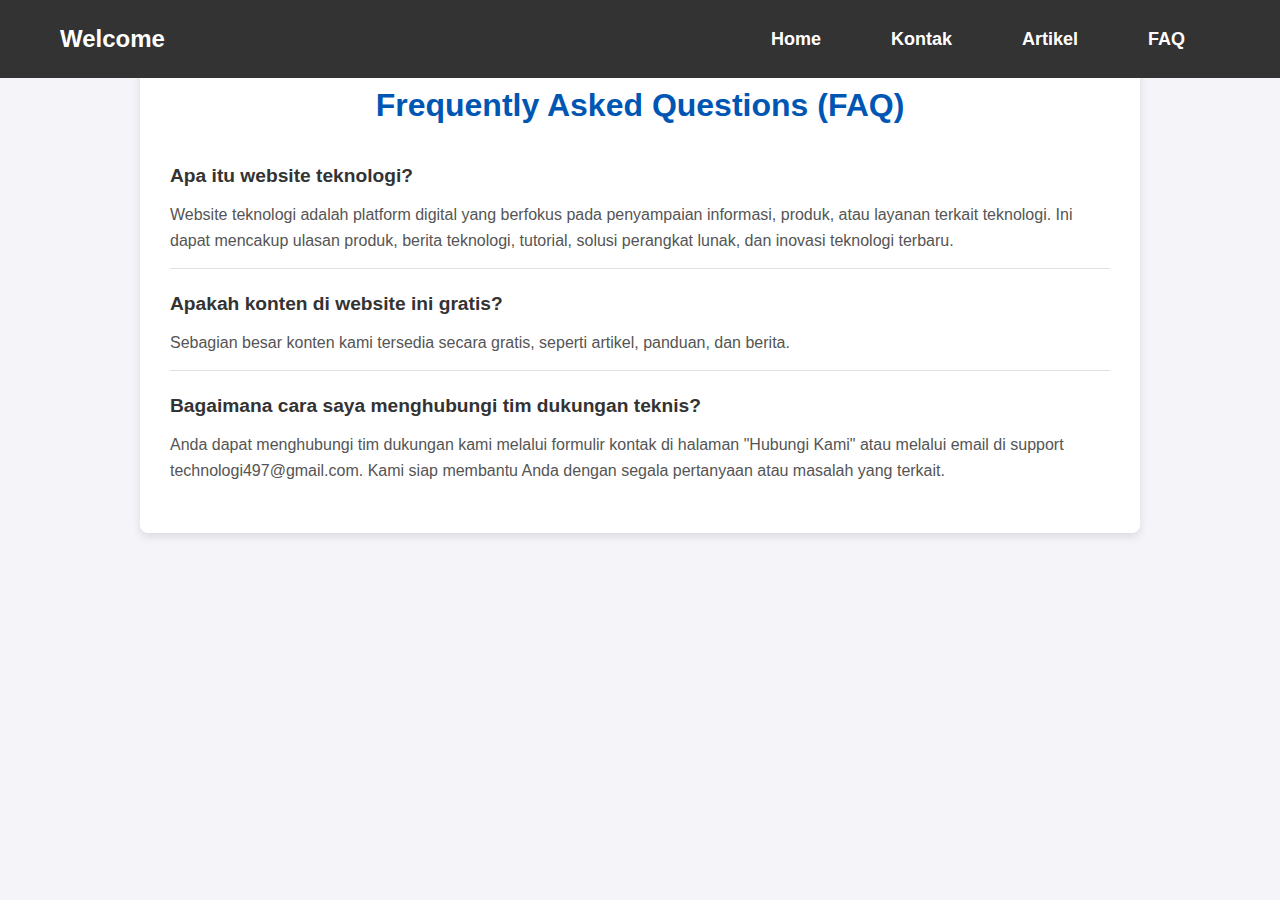
<file: FAQ/index.html>
<!DOCTYPE html>
<html lang="en">
<head>
    <meta charset="UTF-8">
    <meta name="viewport" content="width=device-width, initial-scale=1.0">
    <title>FAQ - Website Teknologi</title>
   <link rel="stylesheet" href="style.css">
</head>
<body>
    <header>
        <nav>
            <div class="logo">Welcome</div>
              <ul class="header-list">
                <li><a href="file:///C:/Users/user/Videos/HTML%20DAN%20CSS/WEBSITE/HALAMAN%20UTAMA/index.html">Home</a></li>
                <li><a href="features">Kontak</a></li>
                <li><a href="file:///C:/Users/user/Videos/HTML%20DAN%20CSS/WEBSITE/MENU%20ARTIKEL/index.html">Artikel</a></li>
                <li><a href="file:///C:/Users/user/Videos/HTML%20DAN%20CSS/WEBSITE/FAQ/index.html">FAQ</a></li>
            </ul>
           
            <div class="burger">
                <div class="line1"></div>
                <div class="line2"></div>
                <div class="line3"></div>
            </div>
        </nav>
    </header>
    <div class="faq-container">
        <h1>Frequently Asked Questions (FAQ)</h1>
        
        <div class="faq-item">
            <h3>Apa itu website teknologi?</h3>
            <p>Website teknologi adalah platform digital yang berfokus pada penyampaian informasi, produk, atau layanan terkait teknologi. Ini dapat mencakup ulasan produk, berita teknologi, tutorial, solusi perangkat lunak, dan inovasi teknologi terbaru.</p>
        </div>

        <div class="faq-item">
            <h3>Apakah konten di website ini gratis?</h3>
            <p>Sebagian besar konten kami tersedia secara gratis, seperti artikel, panduan, dan berita.</p>
        </div>

        <div class="faq-item">
            <h3>Bagaimana cara saya menghubungi tim dukungan teknis?</h3>
            <p>Anda dapat menghubungi tim dukungan kami melalui formulir kontak di halaman "Hubungi Kami" atau melalui email di support technologi497@gmail.com. Kami siap membantu Anda dengan segala pertanyaan atau masalah yang terkait.</p>
        </div>
    </div>
</body>
</html>
</file>
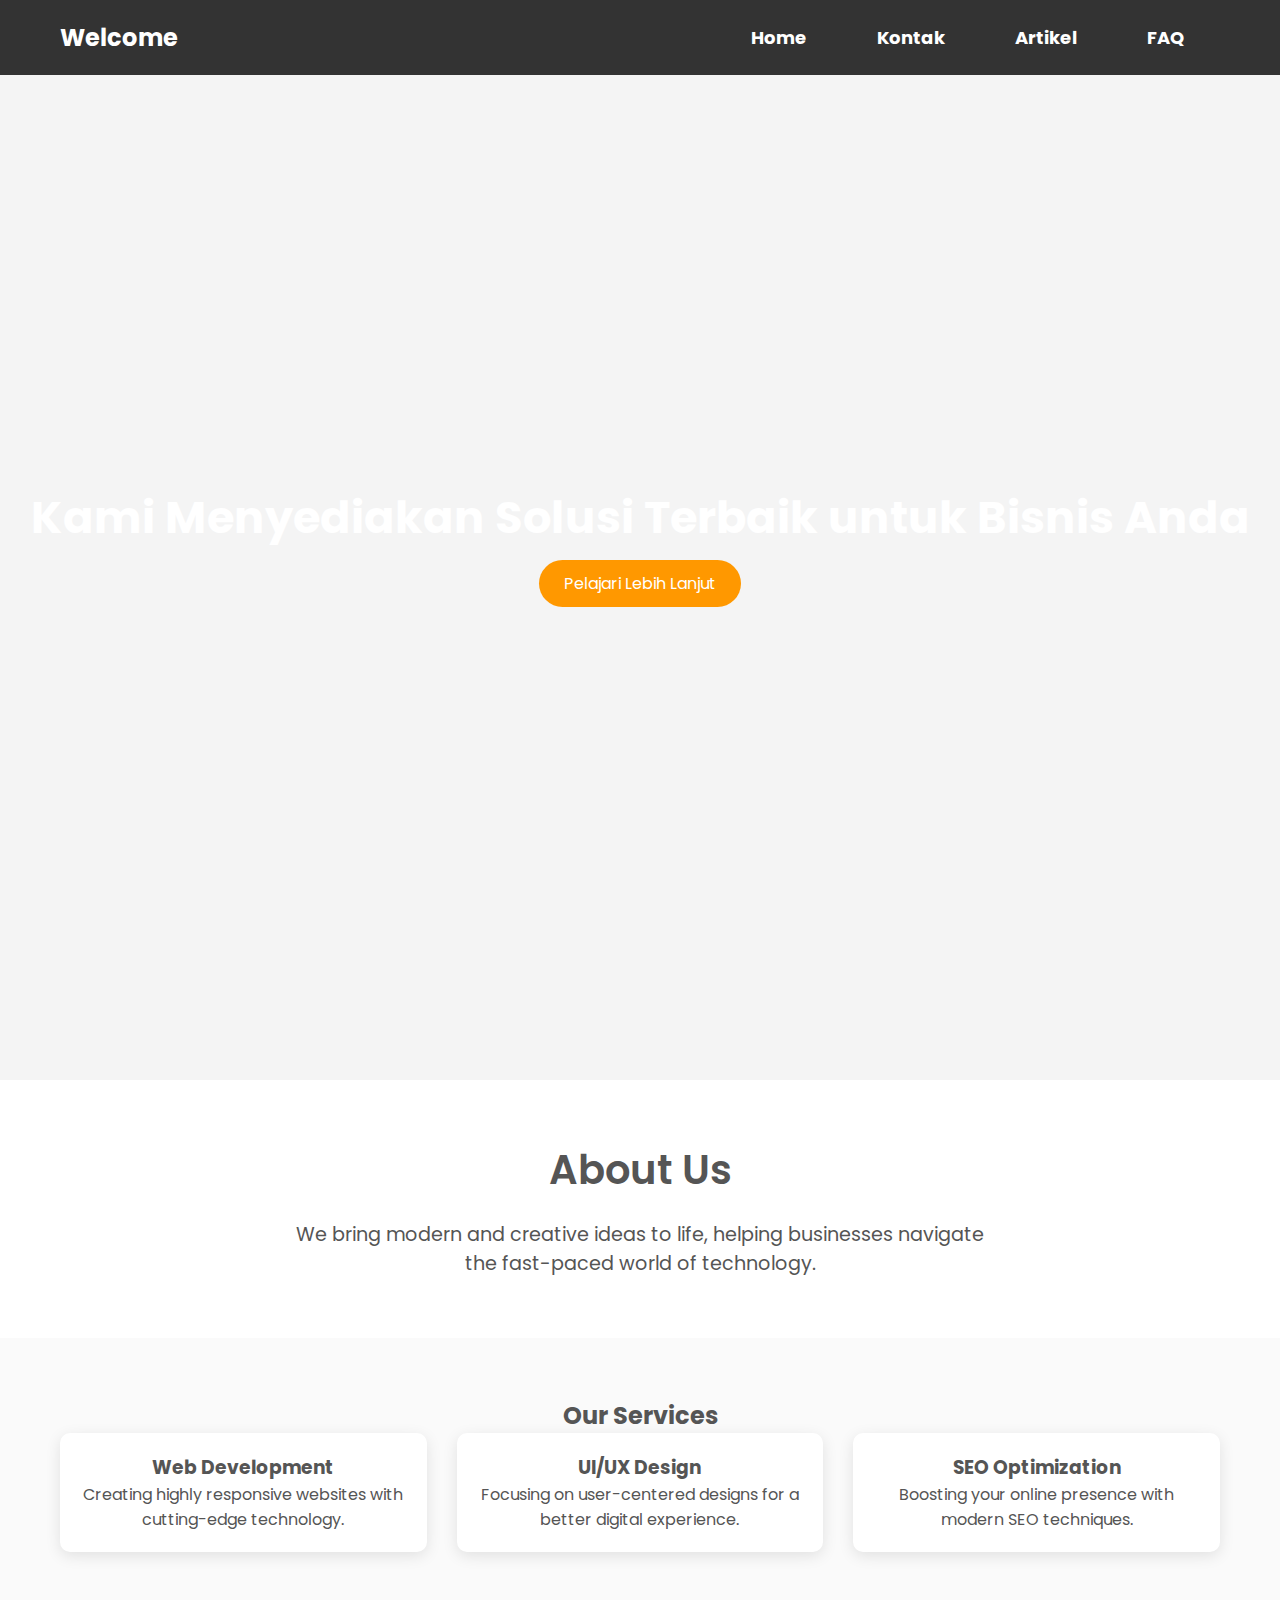
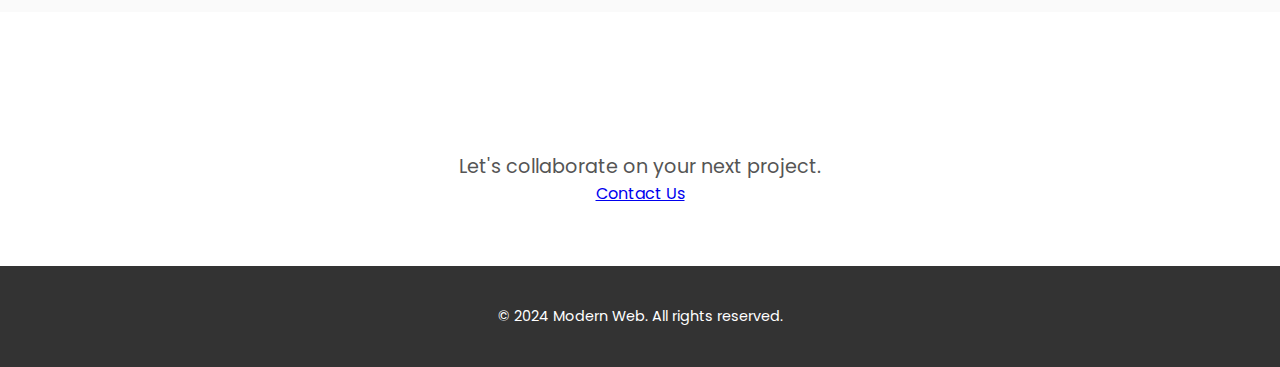
<file: HALAMAN UTAMA/index.html>
<!DOCTYPE html>
<html lang="en">
<head>
    <meta charset="UTF-8">
    <meta name="viewport" content="width=device-width, initial-scale=1.0">
    <title>Seputar Technologi</title>
    <link rel="stylesheet" href="style.css">
    <link rel="preconnect" href="https://fonts.googleapis.com">
    <link rel="preconnect" href="https://fonts.gstatic.com" crossorigin>
    <link href="https://fonts.googleapis.com/css2?family=Poppins:wght@300;400;600&display=swap" rel="stylesheet">
</head>
<body>
    <header>
        <nav>
            <div class="logo">Welcome</div>
              <ul class="header-list">
                <li><a href="#hero">Home</a></li>
                <li><a href="features">Kontak</a></li>
                <li><a href="file:///C:/Users/user/Videos/HTML%20DAN%20CSS/WEBSITE/MENU%20ARTIKEL/index.html">Artikel</a></li>
                <li><a href="file:///C:/Users/user/Videos/HTML%20DAN%20CSS/WEBSITE/FAQ/index.html">FAQ</a></li>
            </ul>
           
            <div class="burger">
                <div class="line1"></div>
                <div class="line2"></div>
                <div class="line3"></div>
            </div>
        </nav>
    </header>

    <section class="hero">
        <div class="hero-content">
            <h1>Kami Menyediakan Solusi Terbaik untuk Bisnis Anda</h1>
            <a href="#" class="btn btn-primary">Pelajari Lebih Lanjut</a>
        </div>
    </section>

    <section id="about" class="section about-section">
        <div class="container">
            <h2>About Us</h2>
            <p>We bring modern and creative ideas to life, helping businesses navigate the fast-paced world of technology.</p>
        </div>
    </section>

    <section id="services" class="section services-section">
        <div class="container">
            <h2>Our Services</h2>
            <div class="grid-container">
                <div class="grid-item">
                    <h3>Web Development</h3>
                    <p>Creating highly responsive websites with cutting-edge technology.</p>
                </div>
                <div class="grid-item">
                    <h3>UI/UX Design</h3>
                    <p>Focusing on user-centered designs for a better digital experience.</p>
                </div>
                <div class="grid-item">
                    <h3>SEO Optimization</h3>
                    <p>Boosting your online presence with modern SEO techniques.</p>
                </div>
            </div>
        </div>
    </section>
    <section id="contact" class="section contact-section">
        <div class="container">
            <h2>Get In Touch</h2>
            <p>Let's collaborate on your next project.</p>
            <a href="mailto:info@modernweb.com" class="cta">Contact Us</a>
        </div>
    </section>
    
    <footer>
        <footer>
            <div class="container">
                <p>&copy; 2024 Modern Web. All rights reserved.</p>
            </div>
        </footer>
    
        <script src="script.js"></script>
    </footer>

    <script src="script.js"></script>
</body>
</html>
</file>
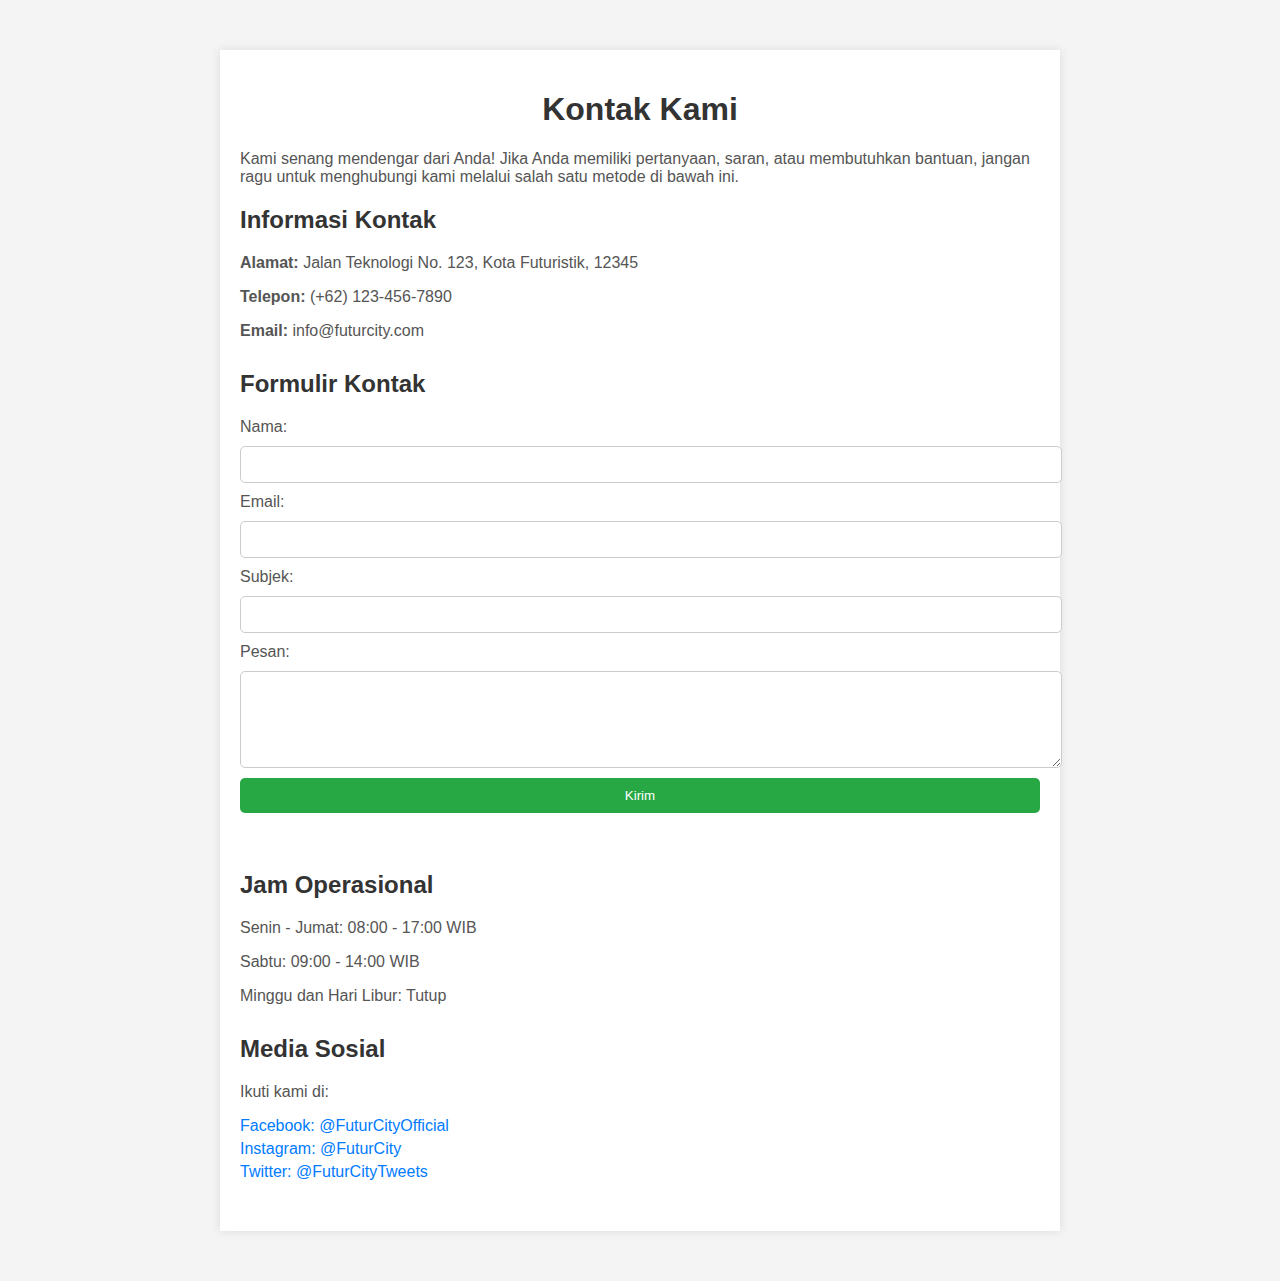
<file: KONTAK/index.html>
<!DOCTYPE html>
<html lang="id">
<head>
    <meta charset="UTF-8">
    <meta name="viewport" content="width=device-width, initial-scale=1.0">
    <title>Kontak Kami</title>
    <link rel="stylesheet" href="style.css">
    <script defer src="script.js"></script>
</head>
<body>
    <div class="container">
        <h1>Kontak Kami</h1>
        <p>Kami senang mendengar dari Anda! Jika Anda memiliki pertanyaan, saran, atau membutuhkan bantuan, jangan ragu untuk menghubungi kami melalui salah satu metode di bawah ini.</p>

        <div class="contact-info">
            <h2>Informasi Kontak</h2>
            <p><strong>Alamat:</strong> Jalan Teknologi No. 123, Kota Futuristik, 12345</p>
            <p><strong>Telepon:</strong> (+62) 123-456-7890</p>
            <p><strong>Email:</strong> info@futurcity.com</p>
        </div>

        <div class="contact-form">
            <h2>Formulir Kontak</h2>
            <form id="contactForm" action="send_email.php" method="post">
                <label for="name">Nama:</label>
                <input type="text" id="name" name="name" required>

                <label for="email">Email:</label>
                <input type="email" id="email" name="email" required>

                <label for="subject">Subjek:</label>
                <input type="text" id="subject" name="subject" required>

                <label for="message">Pesan:</label>
                <textarea id="message" name="message" rows="5" required></textarea>

                <button type="submit">Kirim</button>
                <p id="error" class="error"></p>
            </form>
        </div>

        <div class="operational-hours">
            <h2>Jam Operasional</h2>
            <p>Senin - Jumat: 08:00 - 17:00 WIB</p>
            <p>Sabtu: 09:00 - 14:00 WIB</p>
            <p>Minggu dan Hari Libur: Tutup</p>
        </div>

        <div class="social-media">
            <h2>Media Sosial</h2>
            <p>Ikuti kami di:</p>
            <ul>
                <li><a href="#">Facebook: @FuturCityOfficial</a></li>
                <li><a href="#">Instagram: @FuturCity</a></li>
                <li><a href="#">Twitter: @FuturCityTweets</a></li>
            </ul>
        </div>
    </div>
</body>
</html>
</file>
<file: KONTAK/style.css>
body {
    font-family: Arial, sans-serif;
    background-color: #f4f4f4;
    margin: 0;
    padding: 0;
}

.container {
    max-width: 800px;
    margin: 50px auto;
    background-color: #fff;
    padding: 20px;
    box-shadow: 0 0 10px rgba(0, 0, 0, 0.1);
}

h1 {
    text-align: center;
    color: #333;
}

.contact-info, .contact-form, .operational-hours, .social-media {
    margin-bottom: 30px;
}

h2 {
    color: #333;
}

p, label {
    color: #555;
}

form {
    display: flex;
    flex-direction: column;
}

input[type="text"], input[type="email"], textarea {
    width: 100%;
    padding: 10px;
    margin: 10px 0;
    border: 1px solid #ccc;
    border-radius: 5px;
}

button {
    padding: 10px;
    background-color: #28a745;
    color: white;
    border: none;
    border-radius: 5px;
    cursor: pointer;
}

button:hover {
    background-color: #218838;
}

ul {
    list-style: none;
    padding: 0;
}

ul li {
    margin: 5px 0;
}

ul li a {
    color: #007bff;
    text-decoration: none;
}

ul li a:hover {
    text-decoration: underline;
}

.error {
    color: red;
    font-size: 0.9em;
}
</file>
<file: FAQ/style.css>
/* Reset default margin and padding */
* {
    margin: 0;
    padding: 0;
    box-sizing: border-box;
}

body {
    font-family: Arial, sans-serif;
    background-color: #f4f4f9;
    color: #333;
    line-height: 1.6;
}
header {
    background-color: #333;
    color: white;
    padding: 20px;
    position: fixed;
    width: 100%;
    top: 0;
    left: 0;
    z-index: 1000;
    
}

nav {
    display: flex;
    justify-content: space-between;
    align-items: center;
    max-width: 1200px;
    margin: 0 auto;
    padding: 0 20px;
}



.header-list {
    list-style-type: none;  /* Menghilangkan bullet points */
    margin: 0;
    padding: 0;
    display: flex;
    justify-content: right;
}

.header-list li {
    margin: 0 20px; /* Spasi antara item list */
    position: relative; /* Untuk positioning underline animasi */
}

.header-list li a {
    color: white;
    text-decoration: none;
    font-size: 18px;
    font-weight: bold;
    padding: 10px 15px;
    transition: color 0.3s, transform 0.3s;
    position: relative; /* Untuk underline animasi */
}

/* Animasi underline custom */
.header-list li a::after {
    content: '';
    position: absolute;
    width: 0%;
    height: 3px;
    bottom: -5px;
    left: 0;
    background-color: blue;
    transition: width 0.3s ease-in-out;
}

.header-list li a:hover::after {
    width: 100%;  /* Memperbesar underline saat hover */
}

/* Hover effect dengan animasi warna */
.header-list li a:hover {
    color: blue;
    transform: scale(1.1); /* Efek zoom */
}

/* Shadow untuk setiap item saat dihover */
.header-list li a:hover {
    text-color: blue;
}

/* Style tambahan untuk responsif */
@media (max-width: 768px) {
    .header-list {
        flex-direction: column;
    }

    .header-list li {
        margin: 10px 0;
    }
}
.logo {
    font-size: 24px;
    font-weight: bold;
    color: #fff;
}
.burger {
    display: none;
}

/* Container for FAQ */
.faq-container {
    width: 80%;
    max-width: 1000px;
    margin: 50px auto;
    padding: 30px;
    background-color: white;
    box-shadow: 0 4px 8px rgba(0, 0, 0, 0.1);
    border-radius: 8px;
}

/* Title Styling */
h1 {
    text-align: center;
    color: #0056b3;
    margin-bottom: 30px;
}

/* FAQ Item Styling */
.faq-item {
    margin-bottom: 20px;
    border-bottom: 1px solid #e0e0e0;
    padding-bottom: 15px;
}

.faq-item:last-child {
    border-bottom: none;
    padding-bottom: 0;
}

.faq-item h3 {
    font-size: 1.2em;
    color: #333;
}

.faq-item p {
    margin-top: 10px;
    color: #555;
    font-size: 1em;
}

/* Responsive Design */
@media (max-width: 768px) {
    .faq-container {
        width: 95%;
    }

    h1 {
        font-size: 1.8em;
    }
}
</file>
<file: HALAMAN UTAMA/style.css>
/* Resetting margin and padding */
* {
    margin: 0;
    padding: 0;
    box-sizing: border-box;
}

body {
    font-family: 'Poppins', sans-serif;
    background-color: #f4f4f4;
    color: #ffffff;
}

header {
    background-color: #333;
    color: white;
    padding: 20px;
    position: fixed;
    width: 100%;
    top: 0;
    left: 0;
    z-index: 1000;
    
}

nav {
    display: flex;
    justify-content: space-between;
    align-items: center;
    max-width: 1200px;
    margin: 0 auto;
    padding: 0 20px;
}



.header-list {
    list-style-type: none;  /* Menghilangkan bullet points */
    margin: 0;
    padding: 0;
    display: flex;
    justify-content: right;
}

.header-list li {
    margin: 0 20px; /* Spasi antara item list */
    position: relative; /* Untuk positioning underline animasi */
}

.header-list li a {
    color: white;
    text-decoration: none;
    font-size: 18px;
    font-weight: bold;
    padding: 10px 15px;
    transition: color 0.3s, transform 0.3s;
    position: relative; /* Untuk underline animasi */
}

/* Animasi underline custom */
.header-list li a::after {
    content: '';
    position: absolute;
    width: 0%;
    height: 3px;
    bottom: -5px;
    left: 0;
    background-color: blue;
    transition: width 0.3s ease-in-out;
}

.header-list li a:hover::after {
    width: 100%;  /* Memperbesar underline saat hover */
}

/* Hover effect dengan animasi warna */
.header-list li a:hover {
    color: blue;
    transform: scale(1.1); /* Efek zoom */
}

/* Shadow untuk setiap item saat dihover */
.header-list li a:hover {
    text-color: blue;
}

/* Style tambahan untuk responsif */
@media (max-width: 768px) {
    .header-list {
        flex-direction: column;
    }

    .header-list li {
        margin: 10px 0;
    }
}
.logo {
    font-size: 24px;
    font-weight: bold;
    color: #fff;
}
.burger {
    display: none;
}

.hero {
    height: 120vh;
    background-image: url(file:///C:/Users/user/Downloads/DALL%C2%B7E%202024-10-06%2011.17.47%20-%20A%20futuristic%20city%20skyline%20filled%20with%20sleek%20skyscrapers%20and%20modern%20architecture.%20The%20streets%20below%20are%20filled%20with%20autonomous%20vehicles,%20smoothly%20drivi.webp);
    display: flex;
    justify-content: center;
    align-items: center;
    color: white;
    text-align: center;
}

.hero h1 {
    font-size: 2.8em;
    margin-bottom: 20px;
}

.btn-primary {
    padding: 12px 25px;
    background-color: #ff9800;
    color: white;
    text-decoration: none;
    border-radius: 30px;
    transition: background-color 0.3s ease;
}

.btn-primary:hover {
    background-color: #e68900;
}
/* About Section */
.about-section {
    padding: 60px 0;
    background: white;
    text-align: center;
}

.about-section .container {
    max-width: 1200px;
    margin: 0 auto;
}

.about-section h2 {
    font-size: 2.5em;
    margin-bottom: 20px;
    font-weight: 600;
    color: #555;
}

.about-section p {
    font-size: 1.2em;
    color: #555;
    max-width: 700px;
    margin: 0 auto;
}

/* Services Section */
.services-section {
    padding: 60px 0;
    background: #fafafa;
    color: #555;
    text-align: center;
}

.grid-container {
    display: grid;
    grid-template-columns: repeat(auto-fit, minmax(300px, 1fr));
    gap: 30px;
    max-width: 1200px;
    margin: 0 auto;
    padding: 0 20px;
    color: #555;
}

.grid-item {
    background: rgb(255, 255, 255);
    padding: 20px;
    border-radius: 10px;
    text-align: center;
    box-shadow: 0 4px 15px rgba(0, 0, 0, 0.1);
    transition: transform 0.3s ease;
    color: #555;
}

.grid-item:hover {
    transform: translateY(-10px);
}

/* Contact Section */
.contact-section {
    padding: 60px 0;
    background: white;
    text-align: center;
}

.contact-section h2 {
    font-size: 2.5em;
    margin-bottom: 20px;
    font-weight: 600;
}

.contact-section p {
    font-size: 1.2em;
    color: #555;
}

.contact-section .cta {
    margin-top: 20px;
}

/* Footer */
footer {
    padding: 20px 0;
    background: #333;
    color: white;
    text-align: center;
}

footer p {
    font-size: 0.9em;
}

/* Animations */
@keyframes fadeIn {
    from {
        opacity: 0;
    }
    to {
        opacity: 1;
    }
}

@keyframes fadeInDown {
    from {
        opacity: 0;
        transform: translateY(-30px);
    }
    to {
        opacity: 1;
        transform: translateY(0);
    }
}

/* Mobile Navbar */
.burger {
    display: none;
    cursor: pointer;
}

.burger div {
    width: 25px;
    height: 3px;
    background-color: white;
    margin: 5px;
    transition: all 0.3s ease;
}

@media (max-width: 768px) {
    .nav-links {
        display: none;
    }

    .burger {
        display: block;
    }

    .nav-active .nav-links {
        display: flex;
        flex-direction: column;
        position: absolute;
        top: 70px;
        right: 0;
        width: 100%;
        background-color: rgba(0, 0, 0, 0.9);
    }

    .nav-active .burger div:nth-child(1) {
        transform: rotate(-45deg) translate(-5px, 6px);
    }

    .nav-active .burger div:nth-child(2) {
        opacity: 0;
    }

    .nav-active .burger div:nth-child(3) {
        transform: rotate(45deg) translate(-5px, -6px);
    }
}
</file>
